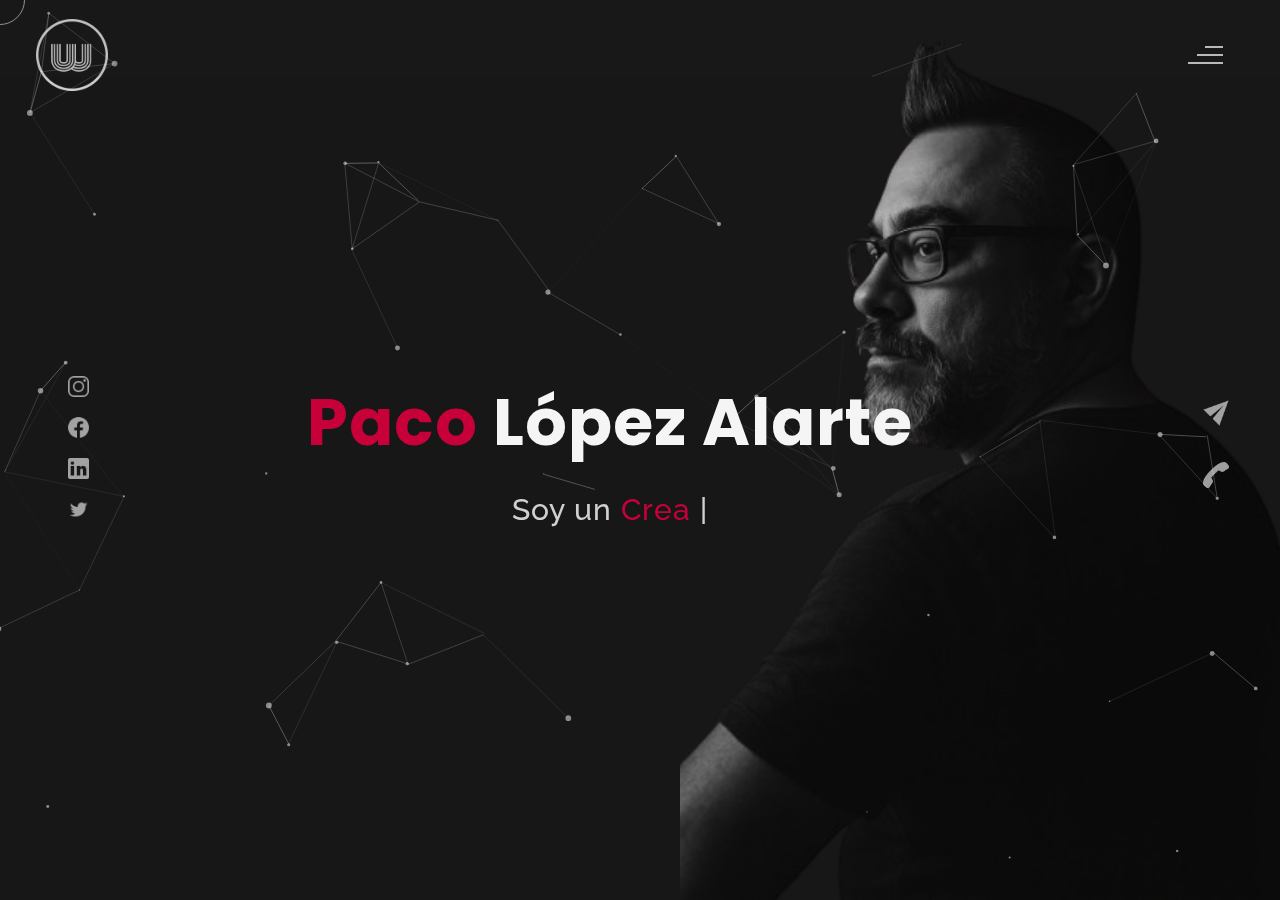
<file: themes/index.html>
<!DOCTYPE html>
<html lang="en">
<head>
<meta charset="UTF-8">
<meta name="viewport" content="width=device-width, initial-scale=1.0">
<meta name="description" content="Willy Wonkas - Personal Portfolio Website Template" />
<meta name="keywords" content="blog, business card, creative, creative portfolio, cv theme, online resume, personal, portfolio, professional cv, responsive portfolio, resume, resume theme, vcard" />
<meta name="author" content="Paco Lopez Alarte" />
<title>Personal Portfolio Website Template</title>
<!--favicon-img--> 
<link rel="icon" type="image/png" href="images/favicon.png">
<!--favicon-img-->
<!--main css file should not be removed -->
<link rel="stylesheet" href="css/index.css">
<!--main css file-->
<script src="https://cdnjs.cloudflare.com/ajax/libs/gsap/3.2.6/gsap.min.js"></script>
</head>
<body>
<!--contains all the div-->
<div id="all">
<!--mouse  follower-->
    <div class="cursor"></div>
<!--mouse  follower-->
<!--loader-->
    <div id="loader">
        <span class="color">Paco</span>López Alarte 
    </div>
<!--loader-end-->
<!--link-screen-->
    <div id="breaker">
    </div>
    <div id="breaker-two">
    </div>
<!--link-screen-->
    <!--Main-Section-->
    <!--Navigator-fullscreen-->
    <div id="navigation-content">
        <div class="logo">
            <img src="images/willy wonka logo.png" alt="logo">
        </div>
        <div class="navigation-close">
            <span class="close-first"></span>
            <span class="close-second"></span>
        </div>
        <div class="navigation-links">
            <a href="#" data-text="HOME" id="home-link" >HOME</a>
            <a href="#" data-text="ABOUT" id="about-link" >ABOUT</a>
            <!--<a href="#" data-text="BLOG" id="blog-link" >BLOG</a>-->
            <a href="#" data-text="PORTFOLIO" id="portfolio-link" >PORTFOLIO</a>
            <a href="#" data-text="CONTACT" id="contact-link" >CONTACT</a>
        </div>
    </div>
    <!--Navigator-Fullscreen END-->
    <!--Home Page-->
    <!--Menubar-->
    <div id="navigation-bar">
        <img src="images/willy wonka logo.png" alt="logo">
        <div class="menubar">
            <span class="first-span"></span>
            <span class="second-span"></span>
            <span class="third-span"></span>
        </div>
    </div>
    <!--Menubar End-->
    <!--Header-->
    <div id="header">
        <div id="particles"></div>
    <!--Social Media Links-->
        <div class="social-media-links">
            <a href="#"><img src="images/instagram logo.png" class="social-media" alt="instagram-logo"></a>
            <a href="#"><img src="images/facebook logo.png" class="social-media" alt="facebook-logo"></a>
            <a href="#"><img src="images/linkedin logo.png" class="social-media" alt="linkedin-logo"></a>
            <a href="#"><img src="images/twitter logo.png" class="social-media" alt="twitter-logo"></a>

        </div>
        <!--Social Media Links end-->
        <div class="header-content">
            <div class="header-content-box">
            <div class="firstline"><span class="color">Paco </span>López Alarte</div>
            <div class="secondline">
            Soy un
        <span class="txt-rotate color" data-period="1200"data-rotate='[ " Creador.", " Desarrollador.", " Full Stack Developer." ]'></span>
        <span class="slash">|</span>
    </div>
                <div class="contact">
            <a href="Mailto:spanocrypt@gmail.com"><img src="images/mail.png" alt="email-pic" class="contactpic"></a>
            <a href="Tel:+34 655866532"><img src="images/call.png" alt="phone-pic" class="contactpic"></a>
                </div>    
        </div>
        </div>
        <!--header image-->
        <div class="header-image">
        <img src="images/man2.png" alt="logo">
        </div>
        <!--header image end-->
    </div>
    <!--Header End-->
    <!--HomePage End-->
    <!--Main-Section End-->
    <!--about-->
    <div id="about">
        <div class="color-changer">
        <div class="color-panel">
            <img src="images/gear.png" alt="">
        </div>
        <div class="color-selector">
            <div class="heading">Custom Colors</div>
            <div class="colors">
                <ul >
                <li>
                    <a href="#0" class="color-red " title="color-red"></a>
                </li>
                <li>
                    <a href="#0" class="color-purple" title="color-purple"></a>
                </li>
                <li>
                    <a href="#0" class="color-malt" title="color-malt"></a>
                </li>
                <li>
                    <a href="#0" class="color-green" title="color-green"></a>
                </li>
                <li>
                    <a href="#0" class="color-blue" title="color-blue"></a>
                </li>
                <li>
                    <a href="#0" class="color-orange" title="color-orange"></a>
                </li>
                </ul>
            </div>
        </div>
        </div>
        <!--about content-->
        <div id="about-content">
            <div class="about-header">
                About <span class="color">Me</span>
                <span class ="header-caption">Get to Know <span class="color"> me.</span></span>
            </div>
            <div class="about-main">
        <div class="about-first-paragraph wow">
        <!--about description-->
        <span class="about-first-line">
            I'm creative 
            <span class="color">Full Stack Developer</span>
                based in Valencia , SPAIN </span>
                <br>
        <span class="about-second-line"> I'm a passionate Full Stack Developer based in Valencia, Spain. With 27 years of experience in IT and Web development, I specialize in creating robust, scalable, and user-friendly applications. My expertise spans front-end technologies like HTML, CSS, JavaScript, and React, as well as back-end technologies including PHP, DJango, and SQL. Let’s build something amazing together!</span>
        <div class="cv">
            <a href="#"><button>Download <span class="colors">CV</span></button></a>
        </div>
        </div>
        <!--about picture-->
        <div class="about-img">
            <img src="images/Designer.jpeg" alt="Your Image">
        </div>
        </div>

        </div>
        <!--services start-->
        <div id="services">
            <div class="color-changer">
                <div class="color-panel">
                    <img src="images/gear.png" alt="">
                </div>
                <div class="color-selector">
                    <div class="heading">Custom Colors</div>
                    <div class="colors">
                        <ul >
                        <li>
                            <a href="#0" class="color-red " title="color-red"></a>
                        </li>
                        <li>
                            <a href="#0" class="color-purple" title="color-purple"></a>
                        </li>
                        <li>
                            <a href="#0" class="color-malt" title="color-malt"></a>
                        </li>
                        <li>
                            <a href="#0" class="color-green" title="color-green"></a>
                        </li>
                        <li>
                            <a href="#0" class="color-blue" title="color-blue"></a>
                        </li>
                        <li>
                            <a href="#0" class="color-orange" title="color-orange"></a>
                        </li>
                        </ul>
                    </div>
                </div>
                </div>
        <!--services header-->
                <div class="services-heading wow">
                    <span class="color">My</span> Services
                </div>
        <!--services header end-->
        <!--services content-->
            <div class="services-content">
                    <div class="service-one service wow">
                        <div class="service-img">
                        <img src="images/coding.png" alt="service-one">
                        </div>
                        <div class="service-description">
                        <h2>API Design & Integration</h2>
                        <p>Creating secure and efficient APIs to connect front-end interfaces with back-end systems.</p>
                        </div>
                    </div>
                    <div class="service-two service wow">
                        <div class="service-img">
                        <img src="images/instagram.png" alt="service-two">
                        </div>
                        <div class="service-description">
                        <h2>Full Stack Development</h2>
                        <p>Building end-to-end web applications using modern frameworks and technologies like React, Node.js, and PHP.</p>
                        </div>
                    </div>
                    <div class="service-three service wow">
                    <div class="service-img">
                        <img src="images/bulb.png" alt="service-three">
                    </div>
                    <div class="service-description">
                        <h2>Database Management</h2>
                        <p>Designing and optimizing databases using SQL and NoSQL solutions for performance and scalability.</p>
                    </div>
                </div>
            </div>
        </div>
        <!--services content end-->
        <!--services end-->
        <div id="skills">
            <div class="skills-header">
                My <span class="color"> Skills</span>
            </div>
            <div class="skills-content " style="text-align: center;">
                <div class="skill-html skill">
                    <div class="skill-text">
                <div class="html">
                    HTML/CSS
                </div>
                    </div>
                <div class="html-prog wow prog">
            <div class="html-progress wow">95%</div>
            </div>
            </div>
                <div class="skill-html skill">
                    <div class="skill-text">
                <div class="html">
                    Javascript
                </div>
                    </div>
                <div class="html-prog wow prog">
            <div class="js-progress wow">90%</div>
            </div>
            </div>
                <div class="skill-html skill">
                    <div class="skill-text">
                <div class="html">
                    React
                </div>
                    </div>
                <div class="html-prog wow prog">
            <div class="adobe-progress wow">83%</div>
            </div>
            </div>
                <div class="skill-html skill">
                    <div class="skill-text">
                <div class="html">
                    PHP
                </div>
                    </div>
                <div class="html-prog wow prog">
            <div class="php-progress wow">87%</div>
            </div>
            </div>
                <div class="skill-html skill">
                    <div class="skill-text">
                <div class="html">
                    Java
                </div>
                    </div>
                <div class="html-prog wow prog">
            <div class="jquery-progress wow">95%</div>
            </div>
            </div>
                <div class="skill-html skill">
                    <div class="skill-text">
                <div class="html">
                    SQL
                </div>
                    </div>
                <div class="html-prog wow prog">
            <div class="seo-progress wow">84%</div>
            </div>
            </div>
            </div>
        </div>
        <div class="footer">
        <div class="footer-text">
            <img src="./images/copyright.png" alt="copyright-img" class="images" height="14px"> Paco López Alarte 2025
        </div>
        </div>
<!--copyright-section-->
    </div>
    <!--about end-->
    <!--portfolio-->
    <div id="portfolio">
        <div class="color-changer">
            <div class="color-panel">
                <img src="images/gear.png" alt="">
            </div>
            <div class="color-selector">
                <div class="heading">Custom Colors</div>
                <div class="colors">
                    <ul >
                    <li>
                        <a href="#0" class="color-red " title="color-red"></a>
                    </li>
                    <li>
                        <a href="#0" class="color-purple" title="color-purple"></a>
                    </li>
                    <li>
                        <a href="#0" class="color-malt" title="color-malt"></a>
                    </li>
                    <li>
                        <a href="#0" class="color-green" title="color-green"></a>
                    </li>
                    <li>
                        <a href="#0" class="color-blue" title="color-blue"></a>
                    </li>
                    <li>
                        <a href="#0" class="color-orange" title="color-orange"></a>
                    </li>
                    </ul>
                </div>
            </div>
            </div>
        <div class="portfolio-header"> <span class="color"> My </span> Portfolio
        <span class ="header-caption"> Some Of My <span class="color"> Works</span></span></div>
            <div id="portfolio-content">
                <div class="portfolio portfolio-first">
                    <div class="portfolio-image">
                    <img src="images/portfolio-first.jpg" alt="portfolio-first">
                    </div>
                    <div class="portfolio-text">
                        <h2>Task Management App</h2>
                        <p>Developed a full-stack app with Java, JavaFX, and PostgreSQL, featuring football full administration service.</p>
                        <div class="button"><a href="#"><button><span class="index"> View Project<i class="gg-arrow-right"></i></span></button></a></div>
                    </div>
                </div>
                <div class="portfolio portfolio-second">
                <div class="portfolio-image">
                    <img src="images/portfolio-second.jpg" alt="portfolio-second">
                </div>
                <div class="portfolio-text">
                    <h2>Web Designing - Portfolio Website</h2>
                    <p>Designed and developed a personal portfolio website to showcase my skills and projects, using HTML, CSS, and JavaScript.</p>
                    <div class="button"><a href="#"><button><span class="index"> View Project<i class="gg-arrow-right"></i></span></button></a></div>
                </div>
            </div>
            
            <div class="portfolio portfolio-third">
                <div class="portfolio-image">
                    <img src="images/portfolio-third.jpg" alt="portfolio-third">
                </div>
                <div class="portfolio-text">
                    <h2>E-Commerce Platform</h2>
                    <p>Developed a full-stack e-commerce website with React, Node.js, and MongoDB, featuring secure payments and user authentication.</p>
                    <div class="button"><a href="#"><button><span class="index"> View Project<i class="gg-arrow-right"></i></span></button></a></div>
                </div>
            </div>
            <div class="portfolio portfolio-fourth">
                <div class=" portfolio-image">
                    <img src="images/portfolio-fourth.jpg" alt="portfolio-fourth">
                </div>
                <div class="portfolio-text">
                    <h2>Wow Graphics</h2>
                    <p>Lorem, ipsum dolor sit amet consectetur adipisicing elit. Ad ut optio repellat cupiditate
                            expedita eius dignissimos. Id cumque placeat minima ad laudantium suscipit voluptatem ducimus</p>
                    <div class="button"><a href="#"><button><span class="index"> View Project<i class="gg-arrow-right"></i></span></button></a></div>
                </div>
            </div>
                </div>
        <div class="footer">
            <div class="footer-text">
                <img src="./images/copyright.png" alt="copyright-img" class="images" height="14px"> Paco López Alarte 2025
            </div>
            </div>
    <!--copyright-section-->
            </div>
    <!--portfolio end-->
    <!--blog-->
    <div id="blog">
        <div class="color-changer">
            <div class="color-panel">
                <img src="images/gear.png" alt="">
            </div>
            <div class="color-selector">
                <div class="heading">Custom Colors</div>
                <div class="colors">
                    <ul >
                    <li>
                        <a href="#0" class="color-red " title="color-red"></a>
                    </li>
                    <li>
                        <a href="#0" class="color-purple" title="color-purple"></a>
                    </li>
                    <li>
                        <a href="#0" class="color-malt" title="color-malt"></a>
                    </li>
                    <li>
                        <a href="#0" class="color-green" title="color-green"></a>
                    </li>
                    <li>
                        <a href="#0" class="color-blue" title="color-blue"></a>
                    </li>
                    <li>
                        <a href="#0" class="color-orange" title="color-orange"></a>
                    </li>
                    </ul>
                </div>
            </div>
            </div>
    <div class="blog-header"> Blogs</span>
        <span class ="header-caption"> My Latest <span class="color"> blog posts.</span></span></div>
        <div class="blog-content">
                <div class="blogs">
                    <a href="#">
                    <div class="img">
                    <img src="images/post-one.jpg" alt="blog-one">
                    <div class="blog-date">8 May,20</div>
                    </div>
                    <div class="blog-text">
                        <h3>Harleys In Hawaai</h3>
                        <p>Lorem ipsum dolor sit amet consectetur adipisicing elit. Possimus alias dolore recusandae illum, corrupti quo 
                            veniam saepe aliquid! Quis voluptates ratione consequuntur vel, perferendis cum provident? Magnam fugiat voluptas
                            libero.</p>
                    </div></a>
                </div>      
                <div class="blogs">
                <a href="#">
                <div class="img">
                    <img src="images/post-two.jpg" alt="blog-two">
                    <div class="blog-date">16 Jan,20</div>
                </div>
                <div class="blog-text">
                    <h3>Key To Be Productive</h3>
                    <p>Lorem ipsum dolor, sit amet consectetur adipisicing elit. Incidunt maiores, 
                        recusandae cupiditate ducimus a non tempora, architecto obcaecati eaque ipsum assumenda harum dolorum iusto tenetur
                            eius eligendi dolor magnam sit!</p>
                </div></a>
            </div>      
            <div class="blogs">
                <a href="#">
                <div class="img">
                    <img src="images/post-three.jpg" alt="blog-three">
                    <div class="blog-date">30 Nov,19</div>
                </div>
                <div class="blog-text">
                    <h3>Caffeine Addict</h3>
                    <p>Lorem ipsum, dolor sit amet consectetur adipisicing elit. Nemo nostrum impedit 
                        ipsam perspiciatis ratione sapiente quasi optio reprehenderit, labore consequuntur suscipit cum quas.
                            Officiis dolorem asperiores, ut necessitatibus quas doloremque?</p>
                </div></a>
            </div>
            <div class="blogs">
                <a href="#">
                <div class="img">
                    <img src="images/post-four.jpg" alt="blog-four">
                    <div class="blog-date">6 Jul,19</div>
                </div>
                <div class="blog-text">
                    <h3>Web Development</h3>
                    <p>Lorem ipsum dolor sit amet consectetur adipisicing elit. Dolorem, veniam ratione quam vitae,
                            quibusdam explicabo rem debitis velit ipsa repellat, impedit nulla fuga? Amet corporis praesentium quae.
                            Sed, quibusdam necessitatibus.</p>
                </div></a>
            </div>  
            <div class="blogs">
                <a href="#">
                <div class="img">
                    <img src="images/post-five.jpg" alt="blog-five">
                    <div class="blog-date">1 Jun,19</div>
                </div>
                <div class="blog-text">
                    <h3>Work From Home</h3>
                    <p>Lorem ipsum dolor sit amet consectetur adipisicing elit. Fuga sunt eum necessitatibus rem 
                        dignissimos nulla mollitia cumque, provident officiis non vitae? Animi aut doloremque illum, soluta hic minus 
                        sint explicabo..</p>
                </div></a>
            </div>  
            <div class="blogs">
                <a href="#">
                <div class="img">
                    <img src="images/post-six.jpg" alt="blog-six">
                    <div class="blog-date">28 Feb,19</div>
                </div>
                <div class="blog-text">
                    <h3>Business Trip</h3>
                    <p>Lorem ipsum dolor sit amet consectetur adipisicing elit. Explicabo tempora dolorum fuga ratione, unde, 
                        ex quaerat iste numquam nemo nihil nobis rem sint quia recusandae dignissimos quos ut rerum nam.</p>
                </div></a>
            </div>        
        </div>
            <div class="footer">
            <div class="footer-text">
                <img src="./images/copyright.png" alt="copyright-img" class="images" height="14px"> Paco López Alarte 2025
            </div>
            </div>
    <!--copyright-section-->
    </div>
    <!--blog end-->
    <!--contact-->
    <div id="contact">
    <div class="color-changer">
        <div class="color-panel">
            <img src="images/gear.png" alt="">
        </div>
        <div class="color-selector">
            <div class="heading">Custom Colors</div>
            <div class="colors">
                <ul >
                <li>
                    <a href="#0" class="color-red " title="color-red"></a>
                </li>
                <li>
                    <a href="#0" class="color-purple" title="color-purple"></a>
                </li>
                <li>
                    <a href="#0" class="color-malt" title="color-malt"></a>
                </li>
                <li>
                    <a href="#0" class="color-green" title="color-green"></a>
                </li>
                <li>
                    <a href="#0" class="color-blue" title="color-blue"></a>
                </li>
                <li>
                    <a href="#0" class="color-orange" title="color-orange"></a>
                </li>
                </ul>
            </div>
        </div>
        </div>
        <div class="contact-header">Contact <span class="color"> Me</span>
    <div class="contact-header-caption"> <span class="color"> Get</span> In Touch.</div></div>
    <div class="contact-content">
        <!--Contact form-->
            <div class="contact-form">
                <div class="form-header">
                    Message Me
                </div>
                <form id="myForm" action="#">
                <div class="input-line">
                    <input  id="name" type="text" placeholder="Name" class="input-name">
                    <input id="email" type="email" placeholder="Email"  class="input-name">
                </div>
                <input type="text" id="subject" placeholder="subject" class="input-subject">
                <textarea id ="body" class="input-textarea" placeholder="message"></textarea>
                <button type="button" id ="submit" value="send">Submit</button>
                </form>
            
            </div>
        <!--Contact form-->
        <!--Contact information-->
            <div class="contact-info">
            <div class="contact-info-header">
                Contact Info
            </div>
            <div class="contact-info-content">
            <div class="contect-info-content-line">
                <img src="./images/icon-name.png" class="icon" alt="name-icon">
                <div class="contact-info-icon-text">
                    <h6>Name</h6>
                    <p>Paco López Alarte</p>
                </div>
            </div>
            <div class="contect-info-content-line">
                <img src="./images/icon-location.png" class="icon" alt="location-icon">
                <div class="contact-info-icon-text">
                    <h6>Location</h6>
                    <p>Valencia, Spain</p>
            </div>
            </div>
            <div class="contect-info-content-line">
                <img src="./images/icon-phone.png" class="icon" alt="phone-icon">
                <div class="contact-info-icon-text">
                    <h6>Call</h6>
                    <p>+34655866532</p>
            </div>
            </div>
            
            <div class="contect-info-content-line">
                <img src="./images/icon-email.png" class="icon" alt="email-icon">
                <div class="contact-info-icon-text">
                    <h6>Email</h6>
                    <p>Spanocrypt@gmail.com</p>
            </div>
            </div>
            </div>
        <!--Contact information end-->
        </div>
    </div>
            <div class="footer">
                <div class="footer-text">
                    <img src="./images/copyright.png" alt="copyright-img" class="images" height="14px"> Paco López Alarte
                </div>
                </div>
            <!--copyright-section-->
    </div>
    <!--contact end-->
</div>
<!--all the divisions-->
<script src="js/jquery.min.js"></script>
<script src="js/particles.js"></script>
<script src="js/particles.min.js"></script>
<script src="js/index.js"></script>
<!--particles script-->
<script>
particlesJS("particles", {"particles":{"number":{"value":40,"density":{"enable":true,"value_area":800}},"color":{"value":"#ffffff"},"shape":{"type":"circle","stroke":{"width":0,"color":"#000000"},"polygon":{"nb_sides":5},"image":{"src":"img/github.svg","width":100,"height":100}},"opacity":{"value":0.5,"random":false,"anim":{"enable":false,"speed":1,"opacity_min":0.1,"sync":false}},"size":{"value":3,"random":true,"anim":{"enable":false,"speed":40,"size_min":0.1,"sync":false}},"line_linked":{"enable":true,"distance":150,"color":"#ffffff","opacity":0.4,"width":1},"move":{"enable":true,"speed":6,"direction":"none","random":false,"straight":false,"out_mode":"out","bounce":false,"attract":{"enable":false,"rotateX":600,"rotateY":1200}}},"interactivity":{"detect_on":"canvas","events":{"onhover":{"enable":true,"mode":"repulse"},"onclick":{"enable":true,"mode":"push"},"resize":true},"modes":{"grab":{"distance":400,"line_linked":{"opacity":1}},"bubble":{"distance":400,"size":40,"duration":2,"opacity":8,"speed":3},"repulse":{"distance":200,"duration":0.4},"push":{"particles_nb":4},"remove":{"particles_nb":2}}},"retina_detect":true});
</script>
</body>
</html>
</file>
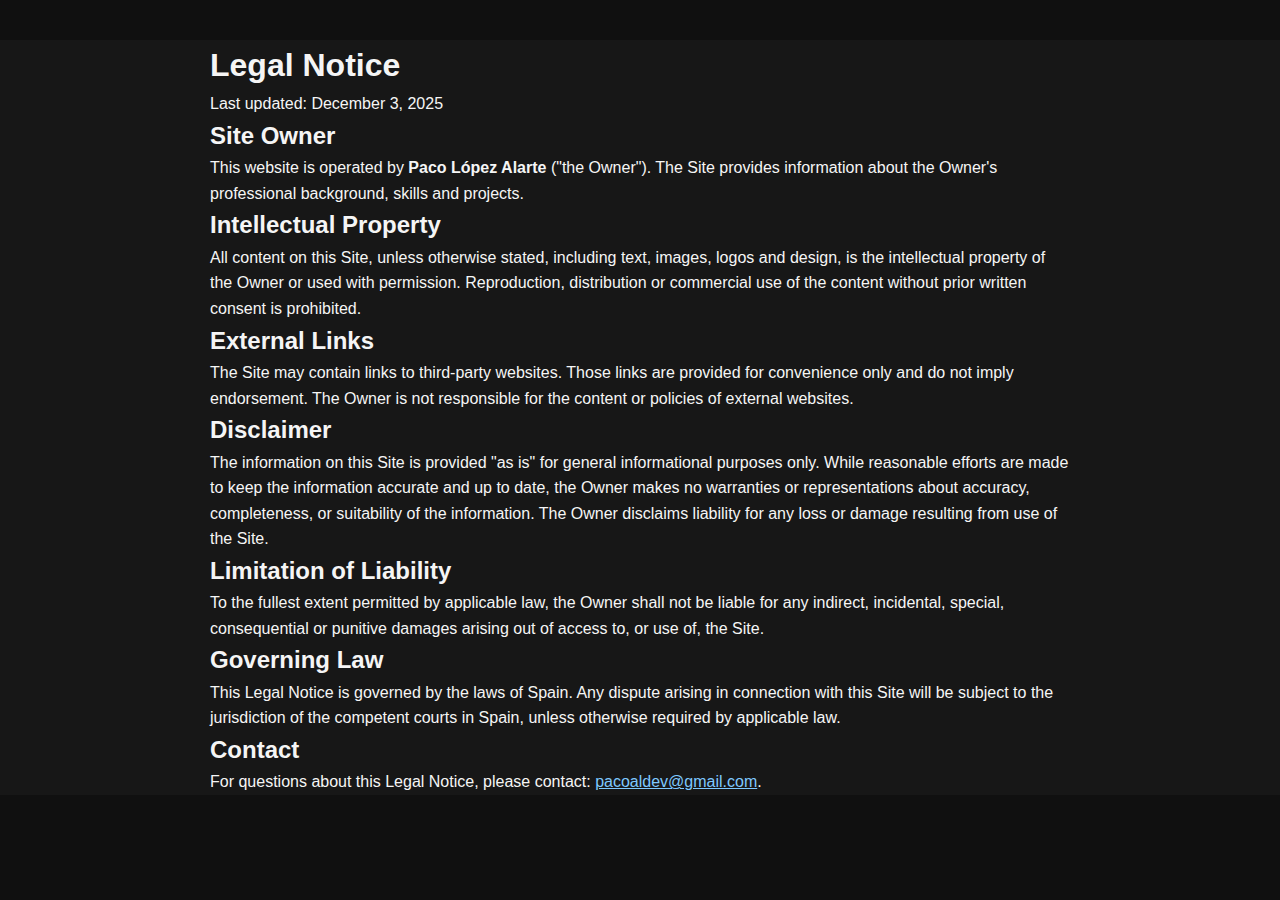
<file: legal-notice.html>
<!DOCTYPE html>
<html lang="en">
<head>
    <meta charset="utf-8">
    <meta name="viewport" content="width=device-width,initial-scale=1">
    <title>Legal Notice - Paco López Alarte</title>
    <link rel="stylesheet" href="css/index.css">
    <style>
        /* Ensure readable text on the site's dark background */
        body { color: whitesmoke; background: #171717; }
        main { background: transparent; }
        a { color: #7ec8ff; }
        a:visited { color: #9ac8ff; }
        h1,h2 { color: whitesmoke; }
    </style>
</head>
<body>
    <main style="max-width:900px;margin:40px auto;font-family:Arial,Helvetica,sans-serif;line-height:1.6;padding:0 20px;">
        <h1>Legal Notice</h1>
        <p>Last updated: December 3, 2025</p>

        <h2>Site Owner</h2>
        <p>This website is operated by <strong>Paco López Alarte</strong> ("the Owner"). The Site provides information about the Owner's professional background, skills and projects.</p>

        <h2>Intellectual Property</h2>
        <p>All content on this Site, unless otherwise stated, including text, images, logos and design, is the intellectual property of the Owner or used with permission. Reproduction, distribution or commercial use of the content without prior written consent is prohibited.</p>

        <h2>External Links</h2>
        <p>The Site may contain links to third‑party websites. Those links are provided for convenience only and do not imply endorsement. The Owner is not responsible for the content or policies of external websites.</p>

        <h2>Disclaimer</h2>
        <p>The information on this Site is provided "as is" for general informational purposes only. While reasonable efforts are made to keep the information accurate and up to date, the Owner makes no warranties or representations about accuracy, completeness, or suitability of the information. The Owner disclaims liability for any loss or damage resulting from use of the Site.</p>

        <h2>Limitation of Liability</h2>
        <p>To the fullest extent permitted by applicable law, the Owner shall not be liable for any indirect, incidental, special, consequential or punitive damages arising out of access to, or use of, the Site.</p>

        <h2>Governing Law</h2>
        <p>This Legal Notice is governed by the laws of Spain. Any dispute arising in connection with this Site will be subject to the jurisdiction of the competent courts in Spain, unless otherwise required by applicable law.</p>

        <h2>Contact</h2>
        <p>For questions about this Legal Notice, please contact: <a href="mailto:pacoaldev@gmail.com">pacoaldev@gmail.com</a>.</p>
    </main>
</body>
</html>
</file>
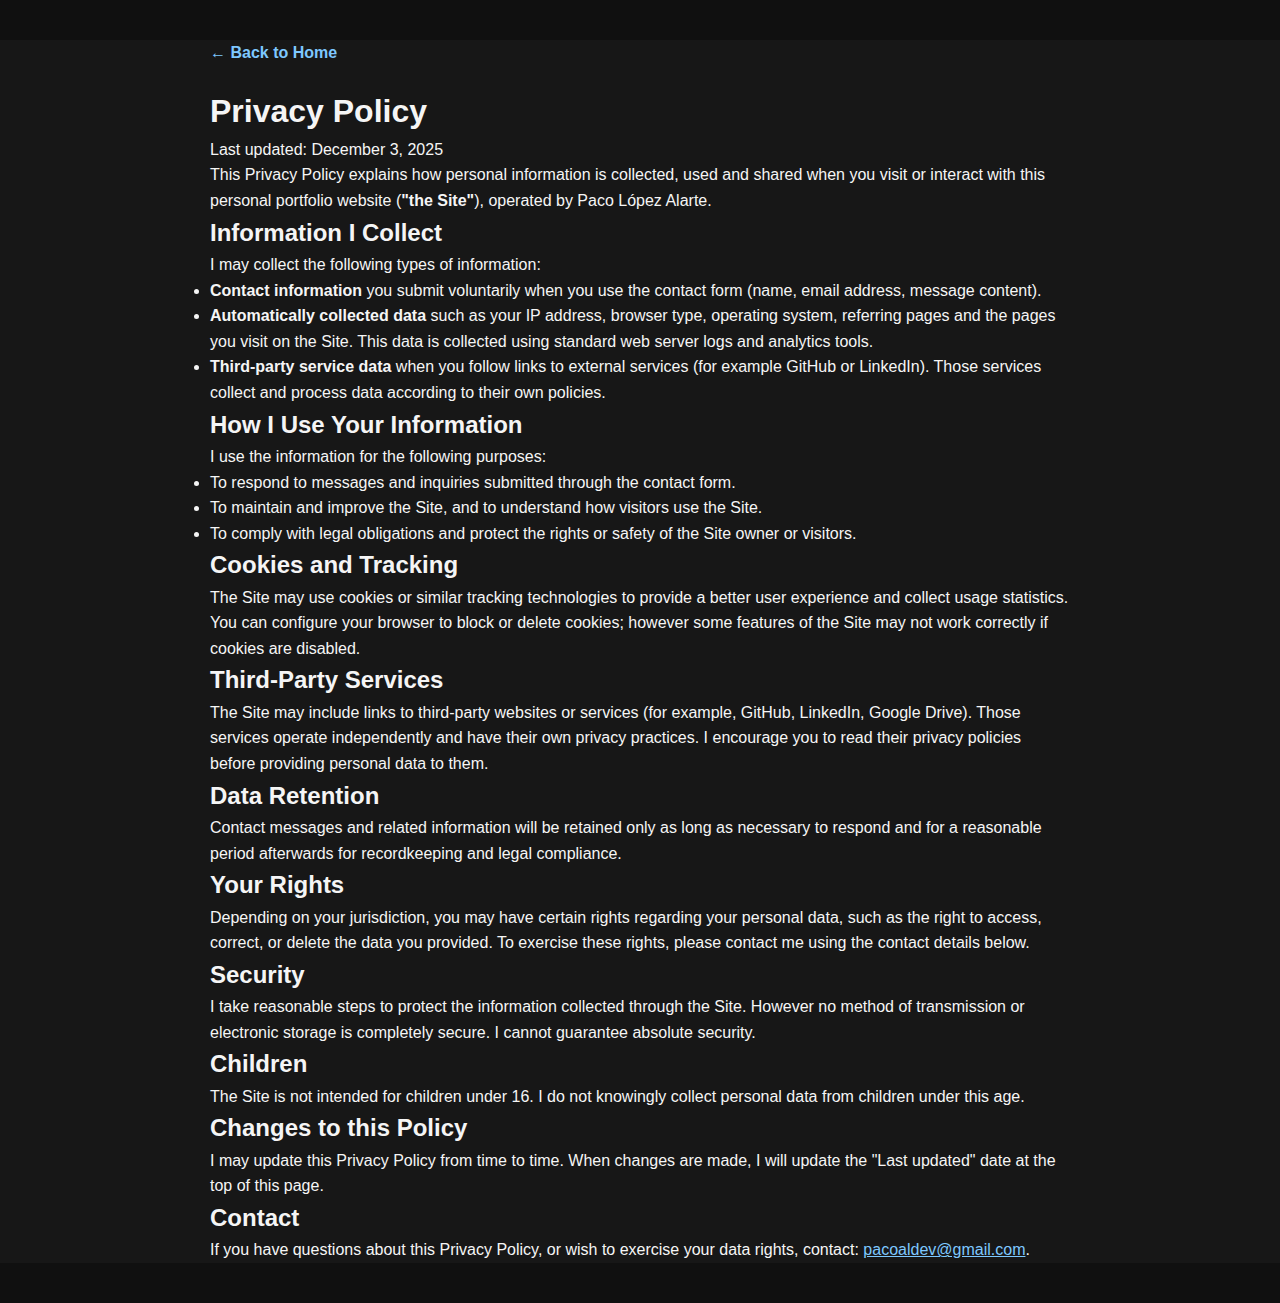
<file: privacy-policy.html>
<!DOCTYPE html>
<html lang="en">
<head>
    <meta charset="utf-8">
    <meta name="viewport" content="width=device-width,initial-scale=1">
    <title>Privacy Policy - Paco López Alarte</title>
    <link rel="stylesheet" href="css/index.css">
    <style>
        /* Ensure readable text on the site's dark background */
        body { color: whitesmoke; background: #171717; }
        main { background: transparent; }
        a { color: #7ec8ff; }
        a:visited { color: #9ac8ff; }
        h1,h2 { color: whitesmoke; }
    </style>
</head>
<body>
    <main style="max-width:900px;margin:40px auto;font-family:Arial,Helvetica,sans-serif;line-height:1.6;padding:0 20px;">
        <a href="index.html" style="display:inline-block;margin-bottom:20px;text-decoration:none;font-weight:bold;">&larr; Back to Home</a>
        <h1>Privacy Policy</h1>
        <p>Last updated: December 3, 2025</p>

        <p>This Privacy Policy explains how personal information is collected, used and shared when you visit or interact with this personal portfolio website (<strong>"the Site"</strong>), operated by Paco López Alarte.</p>

        <h2>Information I Collect</h2>
        <p>I may collect the following types of information:</p>
        <ul>
            <li><strong>Contact information</strong> you submit voluntarily when you use the contact form (name, email address, message content).</li>
            <li><strong>Automatically collected data</strong> such as your IP address, browser type, operating system, referring pages and the pages you visit on the Site. This data is collected using standard web server logs and analytics tools.</li>
            <li><strong>Third‑party service data</strong> when you follow links to external services (for example GitHub or LinkedIn). Those services collect and process data according to their own policies.</li>
        </ul>

        <h2>How I Use Your Information</h2>
        <p>I use the information for the following purposes:</p>
        <ul>
            <li>To respond to messages and inquiries submitted through the contact form.</li>
            <li>To maintain and improve the Site, and to understand how visitors use the Site.</li>
            <li>To comply with legal obligations and protect the rights or safety of the Site owner or visitors.</li>
        </ul>

        <h2>Cookies and Tracking</h2>
        <p>The Site may use cookies or similar tracking technologies to provide a better user experience and collect usage statistics. You can configure your browser to block or delete cookies; however some features of the Site may not work correctly if cookies are disabled.</p>

        <h2>Third‑Party Services</h2>
        <p>The Site may include links to third‑party websites or services (for example, GitHub, LinkedIn, Google Drive). Those services operate independently and have their own privacy practices. I encourage you to read their privacy policies before providing personal data to them.</p>

        <h2>Data Retention</h2>
        <p>Contact messages and related information will be retained only as long as necessary to respond and for a reasonable period afterwards for recordkeeping and legal compliance.</p>

        <h2>Your Rights</h2>
        <p>Depending on your jurisdiction, you may have certain rights regarding your personal data, such as the right to access, correct, or delete the data you provided. To exercise these rights, please contact me using the contact details below.</p>

        <h2>Security</h2>
        <p>I take reasonable steps to protect the information collected through the Site. However no method of transmission or electronic storage is completely secure. I cannot guarantee absolute security.</p>

        <h2>Children</h2>
        <p>The Site is not intended for children under 16. I do not knowingly collect personal data from children under this age.</p>

        <h2>Changes to this Policy</h2>
        <p>I may update this Privacy Policy from time to time. When changes are made, I will update the "Last updated" date at the top of this page.</p>

        <h2>Contact</h2>
        <p>If you have questions about this Privacy Policy, or wish to exercise your data rights, contact: <a href="mailto:pacoaldev@gmail.com">pacoaldev@gmail.com</a>.</p>
    </main>
</body>
</html>
</file>
<file: css/index.css>
@import url("https://fonts.googleapis.com/css?family=Raleway:300&display=swap");
@import url("https://fonts.googleapis.com/css?family=Monoton&display=swap");
@import url("https://fonts.googleapis.com/css?family=Poppins:500&display=swap");
* {
  padding: 0%;
  margin: 0%;
  box-sizing: border-box;
}
::-webkit-scrollbar {
  width: 4px;
  color: #c70039;
  transition: all 0.4s ease;
}
::-webkit-scrollbar-thumb {
  background: #c70039;
  border-radius: 4px;
  width: 4px;
  transition: all 0.4s ease;
}
::-webkit-scrollbar-track {
  background: #101010;
  border-radius: 4px;
  width: 4px;
}
input::-webkit-outer-spin-button,
input::-webkit-inner-spin-button {
  -webkit-appearance: none;
  margin: 0;
}

/* Firefox */
input[type="number"] {
  appearance: textfield;
  -moz-appearance: textfield;
}
html {
  background: #101010;
}
#loader {
  display: flex;
  align-items: center;
  justify-content: center;
  flex-direction: column;
  height: 100vh;
  position: fixed;
  z-index: 100;
  font-family: poppins;
  background-color: #202020;
  color: whitesmoke;
  font-size: 70px;
  width: 100%;
}
body {
  user-select: none;
  height: auto;
  overflow-x: hidden;
  width: 100%;
  background: #171717;
}
#header {
  background: #171717;
  height: 100vh;
  width: 100%;
  overflow: hidden;
  animation: scale 1.5s ease;
  position: relative;
  display: block;
}
#particles {
  position: absolute;
  top: 0;
  left: 0;
  height: 100%;
  width: 100vw;
  background-size: cover;
  background-position: 50% 50%;
  display: block;
}
#navigation-content {
  height: 100vh;
  width: 100%;
  position: fixed;
  z-index: 5;
  background-color: #020202;
  transform: translateY(-200%);
  display: flex;
  flex-direction: column;
  align-items: center;
  justify-content: center;
}
#navigation-bar {
  position: fixed;
  height: 100px;
  width: 100%;
  z-index: 3;
  padding: 10px;
  background: transparent;
  overflow: hidden;
}
.menubar {
  position: absolute;
  right: 4%;
  top: 40%;
  cursor: pointer;
  opacity: 0.8;
  transition: all 0.4s ease;
}
.menubar span {
  position: relative;
  background-color: transparent;
  height: 2px;
  width: 20px;
  display: block;
  margin: 6px;
  border-radius: 20px;
}
.menubar .first-span {
  width: 35px;
}
.menubar .first-span::before {
  content: "";
  position: absolute;
  height: 100%;
  width: 50%;
  top: 0;
  right: 0;
  background-color: whitesmoke;
  transition: all 0.5s ease;
}
.menubar .second-span {
  width: 35px;
}
.menubar .second-span::before {
  content: "";
  position: absolute;
  height: 100%;
  width: 75%;
  top: 0;
  right: 0;
  background-color: whitesmoke;
  transition: all 0.3s ease;
}
.menubar .third-span {
  width: 35px;
}
.menubar .third-span::before {
  content: "";
  position: absolute;
  height: 100%;
  width: 100%;
  top: 0;
  right: 0;
  background-color: whitesmoke;
  transition: all 0.3s ease;
}
.menubar:hover .second-span::before,
.menubar:hover .first-span::before {
  width: 100%;
}
.menubar:hover {
  opacity: 1;
}
.close-first,
.close-second {
  height: 2px;
  width: 35px;
  background-color: whitesmoke;
  display: block;
  margin: 4px;
  cursor: pointer;
  padding: 1px;
  border-radius: 20px;
}
.close-first {
  transform: rotate(45deg);
}
.close-second {
  transform: rotate(-45deg);
}
.navigation-close {
  position: absolute;
  top: 6%;
  right: 4%;
  padding: 10px;
  cursor: pointer;
  transition: all.3s ease;
  opacity: 0.8;
}
.navigation-close:hover {
  opacity: 1;
  transform: rotate(90deg);
}
.logo img {
  height: 80px;
  position: absolute;
  top: 3%;
  left: 2.5%;
  opacity: 0.8;
  z-index: 2;
  cursor: pointer;
  transition: all 0.4s ease;
}
.logo img:hover {
  opacity: 1;
  transform: rotate(-45deg);
}
#navigation-bar img {
  height: 80px;
  position: absolute;
  top: 15%;
  left: 2.5%;
  opacity: 0.8;
  transition: all 0.4s ease;
}
#navigation-bar img:hover {
  opacity: 1;
  transform: rotate(-45deg);
}
.header-image img {
  height: 100vh;
  float: right;
}
.header-image {
  float: right;
  height: auto;
  background-size: cover;
  background-position: center;
  width: 40%;
  height: 100vh;
}
.header-content {
  height: 100vh;
  width: 100%;
  float: left;
  display: flex;
  position: absolute;
  align-items: center;
  justify-content: center;
  color: whitesmoke;
  font-family: raleway;
  font-weight: 400;
  letter-spacing: 1px;
  flex-direction: column;
  font-size: 50px;
  z-index: 1;
}
.header-content-box {
  z-index: 2;
  text-align: center;
  height: auto;
  padding-right: 60px;
  width: auto;
}

.header-tagline {
  font-family: 'Poppins', sans-serif;
  font-size: 16px;
  color: whitesmoke;
  margin-top: 20px;
  margin-bottom: 20px;
  padding: 10px 20px;
  border: 1px solid rgba(255, 255, 255, 0.3);
  border-radius: 5px;
  background: rgba(0, 0, 0, 0.3);
  display: inline-block;
  opacity: 0;
  animation: fadeInUp 1s ease-out 0.5s forwards;
  letter-spacing: 1px;
}

@keyframes fadeInUp {
  from {
    opacity: 0;
    transform: translateY(20px);
  }
  to {
    opacity: 1;
    transform: translateY(0);
  }
}

@media only screen and (max-width: 550px) {
  .header-tagline {
    font-size: 14px;
    padding: 8px 15px;
    margin-top: 15px;
    margin-bottom: 15px;
  }
}
.header-content .firstline {
  z-index: 2;
  font-weight: 700;
  font-family: poppins;
  font-size: 65px;
}
.header-content .secondline {
  z-index: 2;
  font-size: 30px;
  padding-top: 20px;
  font-weight: 500;
  color: rgb(255, 255, 255, 0.8);
}
.slash {
  animation-name: animateslash;
  animation-duration: 0.8s;
  animation-iteration-count: infinite;
  animation-play-state: running;
}
@keyframes animateslash {
  0% {
    opacity: 1;
    z-index: 2;
  }
  100% {
    opacity: 0;
    z-index: 0;
  }
}
@-webkit-keyframes animateslash {
  0% {
    opacity: 1;
    z-index: 2;
  }
  100% {
    opacity: 0;
    z-index: 0;
  }
}

/* Footer link styles: make them white and remove underline */
.footer .footer-text .footer-links a,
.footer-links a {
  color: whitesmoke;
  text-decoration: none;
  opacity: 0.95;
  margin: 0 6px;
  cursor: pointer;
}
.footer .footer-text .footer-links a:hover,
.footer-links a:hover {
  text-decoration: none;
  opacity: 1;
}
.social-media-links {
  height: 100vh;
  position: absolute;
  z-index: 2;
  padding: 60px;
  width: auto;
  display: flex;
  flex-direction: column;
  align-items: center;
  justify-content: center;
}
.social-media {
  color: white;
  width: 21px;
  opacity: 0.6;
  margin: 8px;
  transition: all 0.4s ease;
}
.social-media:hover {
  opacity: 1;
  transform: scale(1.1);
}
.navigation-links {
  display: flex;
  align-items: center;
  justify-content: center;
  flex-direction: column;
  font-family: poppins;
}
.navigation-links a {
  padding: 10px;
  text-decoration: none;
  color: white;
  font-size: 30px;
  opacity: 0.7;
  transition: all 0.4s ease;
}
.navigation-links a:hover {
  opacity: 1;
}
.navigation-links a::before {
  content: "";
  position: absolute;
  top: 50%;
  left: 50%;
  display: flex;
  justify-content: center;
  transform: translate(-50%, -50%);
  align-items: center;
  font-size: 5em;
  font-weight: 400;
  font-family: monoton;
  color: rgb(255, 255, 255, 0.1);
  z-index: 1;
  pointer-events: none;
  opacity: 0;
  letter-spacing: 100px;
  transition: all 0.4s ease;
}
.navigation-links a:hover::before {
  content: attr(data-text);
  opacity: 1;
  letter-spacing: 10px;
}
.contact {
  display: flex;
  position: absolute;
  width: 10%;
  right: 0;
  top: 0;
  height: 100%;
  align-items: center;
  justify-content: center;
  flex-direction: column;
  z-index: 3;
}
.contact a {
  z-index: 3;
}
.contact img {
  margin: 10px;
  height: 30px;
  opacity: 0.6;
  transition: all 0.4s ease;
}
.contact img:hover {
  opacity: 1;
  transform: scale(1.1);
}
#breaker {
  height: 100vh;
  width: 100%; /* Changed from 200% to 100% */
  background-color: #c70039;
  opacity: 1;
  animation: breakeranimate 2s linear;
  display: none;
  transition: all 0.4s ease;
  border-radius: 5px;
  z-index: 10;
  position: fixed;
  left: 0; /* Added left: 0 to ensure it starts from the left edge */
}
@keyframes breakeranimate {
  0% {
    transform: translateX(-100%);
  }
  50% {
    transform: translateX(0%);
  }
  100% {
    transform: translateX(100%);
  }
}
@-webkit-keyframes breakeranimate {
  0% {
    transform: translateX(-100%);
  }
  50% {
    transform: translateX(0%);
  }
  100% {
    transform: translateX(100%);
  }
}
.color {
  color: #c70039;
  transition: all 0.4s ease;
}
#about {
  background-color: #101010;
  display: none;
  width: 100%;
  height: auto;
  overflow: hidden;
}
@keyframes scale {
  0% {
    transform: scale(0.6);
  }
  100% {
    transform: scale(1);
  }
}
@-webkit-keyframes breakeranimate {
  0% {
    transform: scale(0.6);
  }
  100% {
    transform: scale(1);
  }
}
#about-content {
  display: flex;
  flex-direction: column;
  align-items: center;
  color: whitesmoke;
  justify-content: center;
  height: auto;
  width: 100%;
  padding: 30px;
}
.about-header {
  height: auto;
  width: 100%;
  text-align: center;
  align-items: center;
  justify-content: center;
  font-size: 45px;
  font-family: raleway;
  color: whitesmoke;
  padding: 10px;
  padding-bottom: 30px;
  padding-top: 60px;
  font-weight: 900;
}
.about-first-paragraph {
  color: whitesmoke;
  justify-content: center;
  font-size: 16px;
  font-family: poppins;
  width: 50%;
  padding: 30px;
  font-weight: 400;
}
.about-first-paragraph .color {
  font-size: 32px;
}
.about-first-line {
  font-size: 28px;
  opacity: 1;
  margin-bottom: 10px;
  display: block;
}
.about-second-line {
  opacity: 0.8;
  font-size: 15px;
  font-weight: 200;
}
.about-main {
  display: flex;
  align-items: center;
  justify-content: center;
  width: 100vw;
  height: auto;
  padding-left: 50px;
  padding-right: 50px;
  flex-direction: row;
}
.about-img img {
  width: 100%;
  height: 380px;
  padding: 30px;
  border-radius: 40px;
}
.about-img {
  width: 550px;
  height: auto;
  padding: 30px;
  padding-top: 10px;
  border-radius: 40px;
}

#about-content a {
  text-decoration: none;
  font-family: aileron;
  font-weight: 400;
  font-size: 35px;
  color: #c70039;
  transition: all 0.4s ease;
}
.cv {
  padding-top: 40px;
}
.cv a button {
  background: transparent;
  border: none;
  padding: 15px 30px;
  color: whitesmoke;
  background: #c70039;
  outline: none;
  font-size: 20px;
  font-family: aileron;
  border-radius: 4px;
  font-weight: 400;
  cursor: pointer;
  position: relative;
  transition: all 0.4s ease;
}
.cv a button:hover {
  opacity: 1;
  transform: scale(1.05);
}
#services {
  position: relative;
}

.services-heading {
  height: auto;
  width: 100%;
  text-align: center;
  align-items: center;
  justify-content: center;
  font-size: 45px;
  font-family: raleway;
  color: whitesmoke;
  padding: 10px;
  padding-bottom: 30px;
  padding-top: 30px;
  font-weight: 900;
}
.about-first-paragraph {
  display: flex;
  align-items: center;
  justify-content: center;
  flex-direction: column;
}
.colors {
  color: whitesmoke;
}
.services-content {
  height: auto;
  width: 100%;
  overflow: hidden;
  text-align: center;
  padding: 2.5%;
}
.service {
  height: 380px;
  width: 28%;
  margin: 1.5%;
  background-color: #191919;
  display: inline-block;
  box-shadow: 0px 0px 25px rgb(0, 0, 0, 0.05);
  position: relative;
  text-align: center;
  z-index: 2;
  border-radius: 10px;
  overflow: hidden;
  animation: opacity 1.4s ease;
}
.service-img {
  text-align: center;
}

.service-img img {
  display: inline-block;
  z-index: 2;
  position: relative;
  margin: 20px;
  border-radius: 30%;
  padding: 10px;
  border: 0px solid #c70039;
  background: #c70039;
  box-shadow: 0px 0px 0px 0px #c70039;
  height: 100px;
  transition: all 0.8s ease;
}
.service:hover .service-img img {
  box-shadow: 0px 0px 0px 400px #c70039;
}
.service-description {
  font-family: poppins;
  color: whitesmoke;
  position: relative;
  display: inline-block;
  z-index: 2;
}
.service-description h2 {
  padding: 10px;
  margin: 5px;
  font-weight: 200;
  font-size: 25px;
}
.service-description p {
  padding: 10px;
  font-weight: 200;
  font-size: 16px;
  opacity: 0.8;
}
#skills {
  width: 100%;
  height: auto;
}
.skills-header {
  height: auto;
  width: 100%;
  text-align: center;
  align-items: center;
  justify-content: center;
  font-size: 45px;
  font-family: raleway;
  color: whitesmoke;
  padding: 10px;
  padding-bottom: 30px;
  padding-top: 30px;
  font-weight: 900;
}
.skills-content {
  height: auto;
  width: 100%;
  margin-top: 20px;
  margin-bottom: 80px;
}
.skill-html {
  height: auto;
  width: 45%;
  padding: 0%;
  position: relative;
  font-family: poppins;
  color: whitesmoke;
  display: inline-block;
  padding: 1.5%;
}
.skill-text {
  width: 80%;
  position: relative;
  height: 50px;
}
.html {
  display: inline-block;
  position: absolute;
  left: 5%;
  top: 30%;
}
.html-prog {
  width: 100%;
  height: 40px;
  border-radius: 10px;
  background: #191919;
  box-shadow: 0px 0px 25px rgb(0, 0, 0, 0.1);
  position: relative;
  overflow: hidden;
}
.html-progress {
  position: absolute;
  top: 10%;
  left: 1%;
  height: 80%;
  display: flex;
  align-items: center;
  justify-content: center;
  transition: all 0.4s ease;
  width: 95%;
  border-radius: 10px;
  background: #c70039;
}
.js-progress {
  position: absolute;
  top: 10%;
  left: 1%;
  height: 80%;
  display: flex;
  align-items: center;
  font-family: poppins;
  justify-content: center;
  transition: all 0.4s ease;
  width: 90%;
  border-radius: 10px;
  background: #c70039;
}
.adobe-progress {
  position: absolute;
  top: 10%;
  left: 1%;
  height: 80%;
  display: flex;
  align-items: center;
  justify-content: center;
  transition: all 0.4s ease;
  width: 83%;
  border-radius: 10px;
  background: #c70039;
}
.php-progress {
  position: absolute;
  top: 10%;
  left: 1%;
  height: 80%;
  display: flex;
  align-items: center;
  justify-content: center;
  width: 85%;
  border-radius: 10px;
  background: #c70039;
  transition: all 0.4s ease;
}
.jquery-progress {
  position: absolute;
  top: 10%;
  left: 1%;
  height: 80%;
  display: flex;
  align-items: center;
  justify-content: center;
  transition: all 0.4s ease;
  width: 94%;
  border-radius: 10px;
  background: #c70039;
}
.seo-progress {
  position: absolute;
  top: 10%;
  left: 1%;
  height: 80%;
  display: flex;
  align-items: center;
  justify-content: center;
  width: 84%;
  border-radius: 10px;
  transition: all 0.4s ease;
  background: #c70039;
}
.portfolio-header {
  height: auto;
  width: 100%;
  text-align: center;
  align-items: center;
  justify-content: center;
  font-size: 45px;
  font-family: raleway;
  transition: all 0.4s ease;
  color: whitesmoke;
  padding: 10px;
  padding-bottom: 30px;
  padding-top: 60px;
  font-weight: 900;
}

.header-caption {
  opacity: 0.8;
  display: block;
  font-size: 20px;
  font-family: raleway;
  padding: 8px;
  padding-top: 15px;
  color: whitesmoke;
  font-weight: 400;
}
.portfolio {
  width: 90%;
  height: auto;
  display: flex;
  flex-direction: row;
  align-items: center;
  justify-content: center;
  background-color: #191919;
  border-radius: 15px;
  overflow: hidden;
  box-shadow: 0 10px 30px rgba(0,0,0,0.3);
  transition: transform 0.3s ease;
  margin: 30px 0;
  padding: 0;
}
.portfolio:nth-child(even) {
  flex-direction: row-reverse;
}
.portfolio:hover {
  transform: translateY(-10px);
}

.portfolio-text {
  width: 50%;
  padding: 40px;
  margin: 0;
  z-index: 3;
  opacity: 1;
  background: transparent;
  display: flex;
  flex-direction: column;
  justify-content: center;
  flex-grow: 1;
}

.portfolio-text h2 {
  font-size: 24px;
  font-family: poppins;
  font-weight: 600;
  padding: 0 0 15px 0;
  color: #c70039;
  line-height: 1.3;
}
.portfolio-text p {
  font-size: 15px;
  opacity: 0.8;
  font-family: poppins;
  font-weight: 300;
  padding: 0 0 20px 0;
  line-height: 1.6;
  flex-grow: 1;
}
.portfolio-text button {
  font-size: 14px;
  opacity: 0.9;
  font-family: poppins;
  font-weight: 500;
  padding: 10px 25px;
  background: transparent;
  color: #c70039;
  transition: all 0.4s ease;
  outline: none;
  margin: 0;
  border: 2px solid #c70039;
  cursor: pointer;
  overflow: hidden;
  position: relative;
  border-radius: 50px;
  align-self: flex-start;
}
.portfolio-text button::before {
  content: "";
  position: absolute;
  width: 0%;
  height: 200%;
  transform: rotate(-15deg) translateY(-20px);
  top: 0;
  left: 0;
  z-index: 3;
  background: #c70039;
  transition: all 0.7s ease;
}
.portfolio-text button:hover {
  opacity: 1;
  color: whitesmoke;
}
button:hover .index {
  position: relative;
  z-index: 4;
}
.portfolio-text button:hover::before {
  opacity: 1;
  width: 120%;
}
.button {
  text-align: center;
}
.portfolio-image img {
  height: 100%;
  width: 100%;
  object-fit: cover;
  transition: transform 0.5s ease;
}
.portfolio:hover .portfolio-image img {
  transform: scale(1.1);
}
.portfolio-image {
  height: 400px;
  width: 50%;
  overflow: hidden;
  position: relative;
}
.portfolio-image::before {
  content: "";
  height: 100%;
  width: 100%;
  background: #c70039;
  opacity: 0;
  top: 0;
  left: 0;
  transition: all 0.4s ease;
  position: absolute;
  z-index: 2;
}
.portfolio:hover .portfolio-image::before {
  opacity: 0.2;
}
#portfolio-content {
  width: 100%;
  display: flex;
  flex-direction: column;
  align-items: center;
  gap: 0;
  padding: 20px;
  height: auto;
  overflow: hidden;
}
#portfolio {
  display: none;
  height: auto;
  overflow-x: hidden;
  background-color: #101010;
  width: 100%;
  color: whitesmoke;
}
.blog-header {
  height: auto;
  width: 100%;
  text-align: center;
  align-items: center;
  justify-content: center;
  font-size: 45px;
  font-family: raleway;
  color: whitesmoke;
  padding: 10px;
  padding-bottom: 30px;
  padding-top: 60px;
  font-weight: 900;
}
.cursor {
  height: 50px;
  width: 50px;
  display: block;
  border-radius: 50%;
  border: 1px solid whitesmoke;
  background: transparent;
  pointer-events: none;
  position: fixed;
  top: -25px;
  left: -25px;
  z-index: 10;
  opacity: 0.6;
  transition: scale 0.5s ease;
}
.cursor-small {
  height: 50px;
  width: 50px;
  display: block;
  border-radius: 50%;
  border: 1px solid whitesmoke;
  background: transparent;
  pointer-events: none;
  position: fixed;
  top: -25px;
  left: -25px;
  z-index: 10;
  opacity: 0.6;
  transition: scale 0.4s ease;
}

#blog {
  background: #101010;
  display: none;
  color: whitesmoke;
  width: 100%;
  height: auto;
}
.blog-content {
  display: flex;
  flex-wrap: wrap;
  align-items: center;
  justify-content: center;
}
.blogs {
  height: 420px;
  width: 40%;
  margin: 20px;
  border-radius: 8px;
  position: relative;
  overflow: hidden;
}
.blogs .img {
  height: 80%;
  width: 100%;
  overflow: hidden;
  transition: all 0.65s ease;
  position: relative;
}
.blog-date {
  position: absolute;
  left: 0;
  bottom: 0;
  background: #c70039;
  color: whitesmoke;
  font-size: 18px;
  text-align: center;
  font-weight: 400;
  font-family: poppins;
  padding: 3px;
  transition: all 0.4s ease;
  width: 25%;
  height: auto;
}
.blogs .img img {
  height: 100%;
  width: 100%;
  transition: all 0.65s ease;
}
.blog-text {
  height: 80%;
  width: 100%;
  text-align: center;
  vertical-align: center;
  font-family: poppins;
  color: whitesmoke;
  background-color: #050505;
  transition: all 0.5s ease;
}
.blog-text h3 {
  font-size: 28px;
  font-weight: 500;
  height: 20%;
  padding: 20px;
  letter-spacing: 1px;
}
.blog-text p {
  font-size: 18px;
  opacity: 0.9;
  font-weight: 400;
  height: 80%;
  padding: 30px;
  letter-spacing: 1px;
}
.blogs:hover .img {
  transform: translateY(-70%);
}
.blogs:hover .blog-text {
  transform: translateY(-70%);
}
.blogs a {
  text-decoration: none;
  color: whitesmoke;
}
#contact {
  display: none;
  min-height: 100vh;
  text-align: center;
  width: 100%;
  background: #101010;
  position: relative;
}

#contact.active,
#contact[style*="block"] {
  display: flex !important;
  flex-direction: column;
}
.contact-header {
  height: auto;
  width: 100%;
  text-align: center;
  align-items: center;
  justify-content: center;
  font-size: 45px;
  font-family: raleway;
  color: whitesmoke;
  padding: 10px;
  padding-bottom: 30px;
  padding-top: 60px;
  font-weight: 900;
}
.contact-header-caption {
  padding: 10px;
  color: whitesmoke;
  opacity: 0.9;
  font-family: raleway;
  font-size: 18px;
}
.contact-main-content {
  flex: 1;
  display: flex;
  flex-direction: column;
  justify-content: flex-start;
}
.contact-content {
  width: 90%;
  margin: auto;
  height: auto;
  display: flex;
  flex-direction: row;
  align-items: center;
  justify-content: center;
}
.contact-info {
  width: 40%;
  height: 500px;
  background: url(../images/contact-back.jpg);
  background-position: center;
  background-size: cover;
  border-radius: 16px;
  margin-bottom: 50px;
  position: relative;
  overflow: hidden;
}
.contact-info::before {
  content: "";
  width: 100%;
  height: 100%;
  position: absolute;
  top: 0;
  left: 0;
  background: #101010;
  opacity: 0.8;
  pointer-events: none;
}
.contact-form {
  height: 550px;
  padding-right: 40px;
  width: 60%;
  display: flex;
  flex-direction: column;
}
form {
  display: flex;
  flex-direction: column;
  height: auto;
  width: auto;
  align-items: center;
  position: relative;
}
.input-line {
  width: 100%;
  height: auto;
  display: flex;
  flex-direction: row;
  align-items: center;
  justify-content: center;
}
.input-name {
  width: 40%;
  padding: 10px 20px;
  margin: 14px;
  border-radius: 8px;
  outline: none;
  background: #050505;
  border: none;
  color: whitesmoke;
  font-family: poppins;
  font-size: 18px;
}
.form-header {
  font-size: 24px;
  font-family: poppins;
  font-weight: 400;
  color: whitesmoke;
  padding: 28px;
}
.input-subject {
  width: 84%;
  padding: 10px 20px;
  margin: 24px;
  border-radius: 8px;
  outline: none;
  background: #050505;
  border: none;
  color: whitesmoke;
  font-family: poppins;
  font-size: 18px;
}
.input-textarea {
  width: 84%;
  padding: 10px 20px;
  margin: 15px;
  height: 150px;
  border-radius: 8px;
  outline: none;
  background: #050505;
  border: none;
  color: whitesmoke;
  font-family: poppins;
  font-size: 18px;
}
form button {
  padding: 8px 24px;
  font-family: poppins;
  font-size: 20px;
  color: whitesmoke;
  background: #bb0035;
  opacity: 0.8;
  margin: 20px;
  cursor: pointer;
  border: none;
  border-radius: 8px;
  transition: all 0.4s ease;
}
form button:hover {
  opacity: 1;
}
.contact-info-header {
  position: relative;
  z-index: 2;
  font-size: 24px;
  font-family: poppins;
  font-weight: 400;
  color: whitesmoke;
  padding: 30px;
}
.contect-info-content-line {
  height: auto;
  padding: 10px;
  position: relative;
  z-index: 2;
  display: flex;
  flex-direction: row;
  align-items: center;
  text-align: left;
  margin-left: 100px;
}
.contact-info-icon-text {
  color: whitesmoke;
  padding: 15px;
  font-family: poppins;
}
.contact-info-icon-text h6 {
  font-size: 15px;
  opacity: 0.8;
}
.contact-info-icon-text p {
  font-size: 14px;
  opacity: 0.7;
}
.icon {
  height: 40px;
  opacity: 0.8;
}

.footer {
  background: #080808;
  width: 100%;
  padding: 20px;
  color: whitesmoke;
  display: flex;
  flex-direction: row;
  font-family: poppins;
  align-items: center;
  justify-content: center;
  margin-top: auto;
}
.footer .footer-text {
  position: relative;
  display: inline;
  font-size: 18px;
  font-weight: 400;
  opacity: 1;
}
.home-footer {
  position: absolute;
  bottom: 0;
  left: 0;
  width: 100%;
  background: transparent !important;
  z-index: 10;
  margin-top: 0;
}
.color-changer {
  height: auto;
  width: auto;
  display: flex;
  flex-direction: row;
  position: fixed;
  right: -150px;
  top: 40%;
  z-index: 4;
  color: black;
  transition: all 0.4s ease;
}
.color-changer-active {
  right: 0px;
  transition: all 0.4s ease;
}
.color-panel {
  height: 45px;
  cursor: pointer;
  width: 45px;
  display: flex;
  align-items: center;
  justify-content: center;
  border-bottom-left-radius: 3px;
  border-top-left-radius: 3px;
  background: whitesmoke;
}
.color-panel img {
  height: 40px;
  width: 40px;
  padding: 2px;
  animation: rotate 2s linear infinite;
}
.colors ul {
  display: flex;
  flex-wrap: wrap;
  height: auto;
  max-width: 150px;
  text-align: center;
  justify-content: center;
  margin-top: 10px;
}
.colors li {
  height: 30px;
  width: 30px;
  margin: 5px;
  border-radius: 20%;
  position: relative;
  overflow: hidden;
}
.colors li a {
  position: absolute;
  top: 0;
  left: 0;
  height: 100%;
  width: 100%;
}
.color-red {
  background: #c70039;
}
.color-purple {
  background: #481380;
}
.color-green {
  background: #04a777;
}
.color-blue {
  background: #035aa6;
}
.color-malt {
  background: #00909e;
}
.color-orange {
  background: #dd7631;
}
@keyframes rotate {
  0% {
    transform: rotate(0deg);
  }
  100% {
    transform: rotate(360deg);
  }
}
@-webkit-keyframes rotate {
  0% {
    transform: rotate(0deg);
  }
  100% {
    transform: rotate(360deg);
  }
}
.color-selector {
  height: auto;
  width: 150px;
  padding: 10px;
  background: whitesmoke;
  font-family: poppins;
  font-size: 16px;
  display: flex;
  color: black;
  flex-direction: column;
  align-items: center;
  justify-content: center;
}
.color-selector li {
  list-style: none;
}

/*

For devices with smaller width like mobile phone


*/

@media only screen and (max-width: 550px) {
  .header-content {
    height: 100vh;
    width: 100%;
    float: left;
    display: flex;
    align-items: center;
    justify-content: center;
    flex-direction: column;
    color: whitesmoke;
    font-family: raleway;
    font-weight: 500;
    letter-spacing: 2px;
    font-size: 40px;
  }
  .contact {
    display: none;
  }
  .header-image {
    float: right;
    height: auto;
    width: 0%;
  }
  .social-media-links {
    width: 100%;
    left: 0;
    bottom: 50px;
    position: absolute;
    padding: 10px;
    height: auto;
    display: flex;
    flex-direction: row;
    align-items: center;
    justify-content: center;
  }
  .home-footer {
    position: absolute;
    bottom: 0;
    left: 0;
    width: 100%;
    background: transparent !important;
    padding: 10px;
    z-index: 10;
    display: flex;
    justify-content: center;
    align-items: center;
  }
  .home-footer .footer-text {
    font-size: 12px;
  }
  .header-tagline {
    font-size: 12px;
    padding: 8px 10px;
    margin-top: 25px;
    margin-bottom: 15px;
    white-space: nowrap;
    max-width: 90%;
    overflow: hidden;
    text-overflow: ellipsis;
  }
  .mobile-hide {
    display: none;
  }
  .header-content-box {
    padding-left: 0px;
    z-index: 2;
    text-align: center;
  }
  #contact {
    display: none;
  }
  #breaker {
    height: 100vh;
    width: 100%;
    background-color: #c70039;
    opacity: 1;
    animation: breakeranimate 2s linear;
    display: none;
    transition: all 0.4s ease;
    z-index: 10;
    position: fixed;
    left: 0;
  }
  @keyframes breakeranimate {
    0% {
      transform: translateX(-100%);
    }
    50% {
      transform: translateX(0%);
    }
    100% {
      transform: translateX(100%);
    }
  }
  @-webkit-keyframes breakeranimate {
    0% {
      transform: translateX(-100%);
    }
    50% {
      transform: translateX(0%);
    }
    100% {
      transform: translateX(100%);
    }
  }
  .header-content-box {
    z-index: 2;
    text-align: center;
    height: auto;
    padding-right: 0px;
    width: auto;
  }
  #about-content {
    display: flex;
    flex-direction: column;
    align-items: center;
    color: whitesmoke;
    justify-content: center;
    height: auto;
    width: 100%;
    padding: 30px;
  }
  .about-header {
    color: whitesmoke;

    justify-content: center;
    font-size: 35px;
    font-family: raleway;
    padding: 10px;
    font-weight: 900;
  }
  .about-first-paragraph {
    color: whitesmoke;
    justify-content: center;
    font-size: 20px;
    font-family: poppins;
    width: 95%;
    padding: 10px;
    font-weight: 400;
  }
  .about-first-paragraph .color {
    font-size: 30px;
  }
  .about-first-line {
    font-size: 28px;
    opacity: 1;
    margin-bottom: 10px;
    display: block;
  }
  .about-second-line {
    opacity: 0.8;
    font-size: 15px;
  }
  .about-main {
    display: flex;
    align-items: center;
    justify-content: center;
    width: 100vw;
    height: auto;
    padding-left: 10px;
    padding-right: 10px;
    flex-direction: column-reverse;
  }
  .about-img img {
    /* width: 350px; */
    height: 220px;
    padding: 5px;
    border-radius: 10%;
  }
  .about-img {
    width: 100%;
    height: 250px;
    text-align: center;
    overflow: hidden;
    border-radius: 10%;
  }
  .service {
    height: 320px;
    width: 90%;
    margin: 1.5%;
    background-color: #191919;
    display: inline-block;
    box-shadow: 0px 0px 25px rgb(0, 0, 0, 0.1);
    position: relative;
    text-align: center;
    z-index: 2;
    border-radius: 10px;
    overflow: hidden;
  }
  .service-img img {
    display: inline-block;
    z-index: 2;
    position: relative;
    margin: 20px;
    border-radius: 30%;
    padding: 10px;
    height: 80px;
    transition: all 0.8s ease;
  }
  .skill {
    width: 80%;
  }
  .prog {
    height: 30px;
  }
  .skills-content {
    height: auto;
    width: 100%;
    margin-top: 20px;
    margin-bottom: 15px;
  }
  .portfolio {
    width: 90%;
    margin: 20px 0;
    padding: 0;
    box-shadow: 0 5px 15px rgba(0,0,0,0.3);
    flex-direction: column;
  }
  .portfolio:nth-child(even) {
    flex-direction: column;
  }
  .portfolio-text {
    width: 100%;
    padding: 20px;
    background: transparent;
    margin: 0;
  }
  .portfolio-image {
    height: 200px;
    width: 100%;
    position: relative;
  }
  .portfolio-text h2 {
    font-size: 22px;
    font-family: poppins;
    font-weight: 200;
    padding: 10px;
  }
  .portfolio-text p {
    font-size: 15px;
    opacity: 0.8;
    font-family: poppins;
    font-weight: 200;
    padding: 15px;
  }
  .cursor {
    display: none;
  }
  .service:hover .service-img img {
    box-shadow: 0px 0px 0px 0px #c70039;
  }
  .portfolio-image img {
    height: 100%;
    width: 100%;
  }
  #navigation-bar img {
    height: 80px;
    position: absolute;
    top: 15%;
    left: 2.5%;
    opacity: 0.8;
    transition: all 0.4s ease;
    display: none;
  }
  .blogs {
    height: auto;
    width: 90%;
    margin: 10px;
    margin-top: 20px;
    margin-bottom: 20px;
    position: relative;
  }
  .blogs .img {
    height: 80%;
    width: 100%;
    overflow: hidden;
    transition: all 0.65s ease;
    position: relative;
  }
  .blog-date {
    position: absolute;
    left: 0;
    bottom: 0;
    color: whitesmoke;
    font-size: 18px;
    text-align: center;
    font-weight: 400;
    font-family: poppins;
    padding: 3px;
    width: 35%;
    height: auto;
  }
  .blogs .img img {
    height: 100%;
    width: 100%;
    transition: all 0.65s ease;
  }
  .blog-text {
    height: auto;
    width: 100%;
    text-align: center;
    vertical-align: center;
    font-family: poppins;
    color: whitesmoke;
    background-color: #000000;
    transition: all 0.5s ease;
  }
  .blog-text h3 {
    font-size: 24px;
    font-weight: 200;
    height: 15%;
    padding: 10px;
    letter-spacing: 1px;
  }
  .blog-text p {
    font-size: 15px;
    opacity: 0.9;
    font-weight: 200;
    height: 85%;
    padding: 20px;
    letter-spacing: 1px;
  }
  .blogs:hover .img {
    transform: translateY(0%);
  }
  .blogs:hover .blog-text {
    transform: translateY(0%);
  }
  .contact-content {
    width: 90%;
    margin: auto;
    height: auto;
    display: flex;
    flex-direction: column;
    align-items: center;
    justify-content: center;
  }
  .contact-info {
    width: 90%;
    height: 500px;
    background-position: center;
    background-size: cover;
    border-radius: 16px;
    margin-bottom: 25px;
    position: relative;
    overflow: hidden;
  }
  .contact-info::before {
    content: "";
    width: 100%;
    height: 100%;
    position: absolute;
    top: 0;
    left: 0;
    background: #101010;
    opacity: 0.7;
    pointer-events: none;
  }
  .contact-form {
    height: auto;
    width: 90%;
    display: flex;
    padding-bottom: 40px;
    padding-right: 0px;
    flex-direction: column;
  }
  form {
    display: flex;
    flex-direction: column;
    height: auto;
    width: auto;
    align-items: center;
    position: relative;
  }
  .input-line {
    width: 100%;
    height: auto;
    display: flex;
    flex-direction: column;
    align-items: center;
    justify-content: center;
  }
  .input-name {
    width: 90%;
    padding: 10px 20px;
    margin: 14px;
    border-radius: 8px;
    outline: none;
    background: #050505;
    border: none;
    color: whitesmoke;
    font-family: poppins;
    font-size: 16px;
  }
  .form-header {
    font-size: 22px;
    font-family: poppins;
    font-weight: 400;
    color: whitesmoke;
    padding: 20px;
    padding-top: 0px;
  }
  .input-subject {
    width: 90%;
    padding: 10px 20px;
    margin: 24px;
    border-radius: 8px;
    outline: none;
    background: #050505;
    border: none;
    color: whitesmoke;
    font-family: poppins;
    font-size: 16px;
  }
  .input-textarea {
    width: 90%;
    padding: 10px 20px;
    margin: 15px;
    height: 140px;
    border-radius: 8px;
    outline: none;
    background: #050505;
    border: none;
    color: whitesmoke;
    font-family: poppins;
    font-size: 16px;
  }
  form button {
    padding: 8px 24px;
    font-family: poppins;
    font-size: 20px;
    color: whitesmoke;
    opacity: 0.8;
    margin: 20px;
    cursor: pointer;
    border: none;
    border-radius: 8px;
    transition: all 0.4s ease;
  }
  form button:hover {
    opacity: 1;
  }
  .contact-info-header {
    position: relative;
    z-index: 2;
    font-size: 24px;
    font-family: poppins;
    font-weight: 400;
    color: whitesmoke;
    padding: 20px;
  }
  .contect-info-content-line {
    height: auto;
    padding: 10px;
    position: relative;
    z-index: 2;
    display: flex;
    flex-direction: row;
    align-items: center;
    text-align: left;
    margin-left: 5%;
  }
  .contact-info-icon-text {
    color: whitesmoke;
    padding: 15px;
    font-family: poppins;
  }
  .contact-info-icon-text h6 {
    font-size: 15px;
    opacity: 0.8;
  }
  .contact-info-icon-text p {
    font-size: 14px;
    opacity: 0.7;
  }
  .hire-me-section {
    display: none;
  }
  .footer {
    padding: 10px;
  }
  .footer .footer-text {
    font-size: 12px;
  }

}

/*

for tabs and large phones

*/

@media all and (max-width: 1025px) and (min-width: 551px) {
  .header-content {
    height: 100vh;
    width: 100%;
    float: left;
    display: flex;
    align-items: center;
    justify-content: center;
    flex-direction: column;
    color: whitesmoke;
    font-family: raleway;
    font-weight: 500;
    letter-spacing: 2px;
    font-size: 40px;
  }
  .header-image {
    float: right;
    height: auto;
    width: 0%;
  }
  .social-media-links {
    width: 100%;
    left: 0;
    bottom: 0;
    position: absolute;
    padding: 10px;
    height: auto;
    display: flex;
    flex-direction: row;
    align-items: center;
    justify-content: center;
  }
  .header-content-box {
    padding-left: 0px;
    z-index: 2;
    text-align: center;
  }
  .contact {
    display: none;
  }
  #breaker {
    height: 100vh;
    width: 100%; /* Changed from 200% to 100% */
    background-color: #c70039;
    opacity: 1;
    animation: breakeranimate 2s linear;
    display: none;
    transition: all 0.4s ease;
    z-index: 10;
    position: fixed;
    left: 0; /* Added left: 0 to ensure it starts from the left edge */
  }
  @keyframes breakeranimate {
    0% {
      transform: translateX(-100%);
    }
    50% {
      transform: translateX(0%);
    }
    100% {
      transform: translateX(100%);
    }
  }
  @-webkit-keyframes breakeranimate {
    0% {
      transform: translateX(-100%);
    }
    50% {
      transform: translateX(0%);
    }
    100% {
      transform: translateX(100%);
    }
  }
  .header-content-box {
    z-index: 2;
    text-align: center;
    height: auto;
    padding-right: 0px;
    width: auto;
  }
  #about-content {
    display: flex;
    flex-direction: column;
    align-items: center;
    color: whitesmoke;
    justify-content: center;
    height: auto;
    width: 100%;
    padding: 10px;
  }
  .about-header {
    color: whitesmoke;
    justify-content: center;
    font-size: 45px;
    font-family: raleway;
    padding: 15px;
    font-weight: 900;
  }
  .about-first-paragraph {
    color: whitesmoke;
    justify-content: center;
    font-size: 40px;
    font-family: poppins;
    width: 95%;
    padding: 25px;
    font-weight: 400;
  }
  .about-first-paragraph .color {
    font-size: 35px;
  }
  .about-first-line {
    font-size: 32px;
    opacity: 1;
    margin-bottom: 10px;
    display: block;
  }
  .about-second-line {
    opacity: 0.8;
    font-size: 24px;
  }
  .about-main {
    display: flex;
    align-items: center;
    justify-content: center;
    width: 100vw;
    height: auto;
    padding-left: 10px;
    padding-right: 10px;
    flex-direction: column-reverse;
  }
  .about-img img {
    width: 100%;
    height: 380px;
    padding: 30px;
    border-radius: 40px;
  }
  .about-img {
    width: 550px;
    height: auto;
    padding: 30px;
    padding-top: 10px;
    border-radius: 40px;
  }
  .cv a button {
    border: none;
    padding: 20px 30px;
    color: whitesmoke;
    outline: none;
    font-size: 20px;
    font-family: aileron;
    border-radius: 8px;
    font-weight: 400;
    cursor: pointer;
    position: relative;
    transition: all 0.4s ease;
  }
  .service {
    height: auto;
    width: 45%;
    margin: 2%;
    background-color: #191919;
    display: inline-block;
    box-shadow: 0px 0px 25px rgb(0, 0, 0, 0.1);
    position: relative;
    text-align: center;
    z-index: 2;
    border-radius: 10px;
    padding: 10px;
    overflow: hidden;
  }
  .service-description h2 {
    padding: 10px;
    margin: 5px;
    font-weight: 200;
    font-size: 32px;
  }
  .service-description p {
    padding: 10px;
    font-weight: 200;
    font-size: 18px;
    opacity: 0.8;
  }
  .skill {
    width: 40%;
  }
  .prog {
    height: 35px;
  }
  .skills-content {
    height: auto;
    width: 100%;
    margin-top: 20px;
    margin-bottom: 15px;
  }
  .portfolio {
    height: auto;
    width: 100%;
    display: flex;
    flex-direction: column;
    align-items: center;
    justify-content: center;
    padding: 1.5%;
    padding-right: 2%;
    padding-top: 50px;
    padding-bottom: 40px;
  }
  .portfolio-text {
    width: 70%;
    padding-left: 0%;
    margin: 0%;
    margin-left: 0px;
    margin-top: 0px;
    z-index: 1;
    background: #080808;
    padding-top: 15px;
    padding-bottom: 15px;
  }
  .portfolio-image {
    position: relative;
  }
  .portfolio-text h2 {
    font-size: 35px;
    font-family: poppins;
    font-weight: 200;
    padding: 15px;
  }
  .portfolio-text p {
    font-size: 20px;
    opacity: 0.8;
    font-family: poppins;
    font-weight: 200;
    padding: 15px;
  }
  .cursor {
    display: none;
  }
  .service:hover .service-img img {
    box-shadow: 0px 0px 0px 0px #c70039;
  }
  .portfolio-image img {
    height: 380px;
    width: 100%;
  }
  .portfolio-image {
    height: 380px;
    width: 70%;
  }
  #navigation-bar img {
    height: 80px;
    position: absolute;
    top: 15%;
    left: 2.5%;
    opacity: 0.8;
    transition: all 0.4s ease;
  }
  .blogs {
    height: auto;
    width: 75%;
    margin: 10px;
    margin-top: 20px;
    margin-bottom: 20px;
    position: relative;
  }
  .blogs .img {
    height: 60%;
    width: 100%;
    overflow: hidden;
    transition: all 0.65s ease;
    position: relative;
  }
  .blog-date {
    position: absolute;
    left: 0;
    bottom: 0;
    color: whitesmoke;
    font-size: 18px;
    text-align: center;
    font-weight: 400;
    font-family: poppins;
    padding: 3px;
    width: 35%;
    height: auto;
  }
  .blogs .img img {
    height: 100%;
    width: 100%;
    transition: all 0.65s ease;
  }
  .blog-text {
    height: auto;
    width: 100%;
    text-align: center;
    vertical-align: center;
    font-family: poppins;
    color: whitesmoke;
    background-color: #050505;
    transition: all 0.5s ease;
  }
  .blog-text h3 {
    font-size: 28px;
    font-weight: 500;
    height: 20%;
    padding: 20px;
    letter-spacing: 1px;
  }
  .blog-text p {
    font-size: 17px;
    opacity: 0.9;
    font-weight: 200;
    height: 85%;
    padding: 20px;
    letter-spacing: 1px;
  }
  .blogs:hover .img {
    transform: translateY(0%);
  }
  .blogs:hover .blog-text {
    transform: translateY(0%);
  }
  .contact-content {
    width: 90%;
    margin: auto;
    height: auto;
    display: flex;
    flex-direction: column;
    align-items: center;
    justify-content: center;
  }
  .contact-info {
    width: 70%;
    height: 500px;
    background-position: center;
    background-size: cover;
    border-radius: 16px;
    margin-bottom: 50px;
    position: relative;
    overflow: hidden;
  }
  .contact-info::before {
    content: "";
    width: 100%;
    height: 100%;
    position: absolute;
    top: 0;
    left: 0;
    background: #101010;
    opacity: 0.7;
    pointer-events: none;
  }
  .contact-form {
    height: 600px;
    width: 60%;
    display: flex;
    flex-direction: column;
  }
  form {
    display: flex;
    flex-direction: column;
    height: auto;
    width: auto;
    align-items: center;
    position: relative;
  }
  .input-line {
    width: 100%;
    height: auto;
    display: flex;
    flex-direction: column;
    align-items: center;
    justify-content: center;
  }
  .input-name {
    width: 60%;
    padding: 10px 20px;
    margin: 14px;
    border-radius: 8px;
    outline: none;
    background: #050505;
    border: none;
    color: whitesmoke;
    font-family: poppins;
    font-size: 18px;
  }
  .form-header {
    font-size: 24px;
    font-family: poppins;
    font-weight: 400;
    color: whitesmoke;
    padding: 20px;
    padding-top: 0px;
  }
  .input-subject {
    width: 60%;
    padding: 10px 20px;
    margin: 24px;
    border-radius: 8px;
    outline: none;
    background: #050505;
    border: none;
    color: whitesmoke;
    font-family: poppins;
    font-size: 18px;
  }
  .input-textarea {
    width: 60%;
    padding: 10px 20px;
    margin: 15px;
    height: 150px;
    border-radius: 8px;
    outline: none;
    background: #050505;
    border: none;
    color: whitesmoke;
    font-family: poppins;
    font-size: 18px;
  }
  form button {
    padding: 8px 24px;
    font-family: poppins;
    font-size: 20px;
    color: whitesmoke;
    opacity: 0.8;
    margin: 20px;
    cursor: pointer;
    border: none;
    border-radius: 8px;
    transition: all 0.4s ease;
  }
}
@media all and (max-width: 9000px) and (min-width: 1441px) {
  .portfolio-image img {
    height: 500px;
    width: 100%;
    position: relative;
  }
  .portfolio-image {
    height: 500px;
    width: 40%;
  }
  .about-img img {
    width: 100%;
    height: 450px;
    padding: 30px;
    border-radius: 40px;
    animation: opacity 1.4s ease;
  }
  .about-img {
    width: 40%;
    height: 450px;
    padding: 30px;
    border-radius: 40px;
  }
  .about-first-line {
    font-size: 45px;
    opacity: 1;
    margin-bottom: 10px;
    display: block;
  }
  .about-first-line .color {
    font-size: 46px;
  }
  .about-second-line {
    opacity: 0.8;
    font-size: 28px;
    font-weight: 200;
  }
  .cv a button {
    background: transparent;
    border: none;
    padding: 25px 35px;
    color: whitesmoke;
    outline: none;
    font-size: 30px;
    font-family: aileron;
    border-radius: 4px;
    font-weight: 400;
    cursor: pointer;
    position: relative;
    transition: all 0.4s ease;
  }
  .service {
    height: 400px;
    width: 28%;
    margin: 1.5%;
    padding: 10px;
    background-color: #191919;
    display: inline-block;
    box-shadow: 0px 0px 25px rgb(0, 0, 0, 0.05);
    position: relative;
    text-align: center;
    z-index: 2;
    border-radius: 10px;
    overflow: hidden;
    animation: opacity 1.4s ease;
  }
  .service-img {
    text-align: center;
  }

  .service-img img {
    display: inline-block;
    z-index: 2;
    position: relative;
    margin: 20px;
    border-radius: 30%;
    padding: 10px;
    height: 120px;
    transition: all 0.8s ease;
  }
  .service-description h2 {
    padding: 10px;
    margin: 5px;
    font-weight: 200;
    font-size: 32px;
  }
  .service-description p {
    padding: 10px;
    font-weight: 200;
    font-size: 18px;
    opacity: 0.8;
  }
  .blogs {
    height: 420px;
    width: 30%;
    margin: auto;
    margin-top: 50px;
    margin-bottom: 50px;
    position: relative;
    overflow: hidden;
  }
  .blogs .img {
    height: 80%;
    width: 100%;
    overflow: hidden;
    transition: all 0.65s ease;
    position: relative;
  }
  .blog-date {
    position: absolute;
    left: 0;
    bottom: 0;
    color: whitesmoke;
    font-size: 18px;
    text-align: center;
    font-weight: 400;
    font-family: poppins;
    padding: 3px;
    width: 25%;
    height: auto;
  }
  .blogs .img img {
    height: 100%;
    width: 100%;
    transition: all 0.65s ease;
  }
  .blog-text {
    height: 80%;
    width: 100%;
    text-align: center;
    vertical-align: center;
    font-family: poppins;
    color: whitesmoke;
    background-color: #050505;
    transition: all 0.5s ease;
  }
  .blog-text h3 {
    font-size: 28px;
    font-weight: 500;
    height: 20%;
    padding: 20px;
    letter-spacing: 1px;
  }
  .blog-text p {
    font-size: 18px;
    opacity: 0.9;
    font-weight: 400;
    height: 80%;
    padding: 30px;
    letter-spacing: 1px;
  }
  .blogs:hover .img {
    transform: translateY(-70%);
  }
  .blogs:hover .blog-text {
    transform: translateY(-70%);
  }
  .contact-header {
    height: auto;
    width: 100%;
    text-align: center;
    align-items: center;
    justify-content: center;
    font-size: 45px;
    font-family: raleway;
    color: whitesmoke;
    padding: 10px;
    padding-bottom: 30px;
    padding-top: 60px;
    font-weight: 900;
  }
  .contact-header-caption {
    padding: 10px;
    color: whitesmoke;
    opacity: 0.9;
    font-family: raleway;
    font-size: 18px;
  }
  .contact-content {
    width: 90%;
    margin: auto;
    height: auto;
    display: flex;
    flex-direction: row;
    align-items: center;
    justify-content: center;
  }
  .contact-info {
    width: 40%;
    height: 600px;
    background-position: center;
    background-size: cover;
    border-radius: 16px;
    margin-bottom: 50px;
    position: relative;
    overflow: hidden;
  }
  .contact-info::before {
    content: "";
    width: 100%;
    height: 100%;
    position: absolute;
    top: 0;
    left: 0;
    background: #101010;
    opacity: 0.7;
    pointer-events: none;
  }
  .contact-form {
    height: 600px;
    width: 60%;
    display: flex;
    flex-direction: column;
  }
  form {
    display: flex;
    flex-direction: column;
    height: auto;
    width: auto;
    align-items: center;
    position: relative;
  }
  .input-line {
    width: 100%;
    height: auto;
    display: flex;
    flex-direction: column;
    align-items: center;
    justify-content: center;
  }
  .input-name {
    width: 60%;
    padding: 10px 20px;
    margin: 14px;
    border-radius: 8px;
    outline: none;
    background: #050505;
    border: none;
    color: whitesmoke;
    font-family: poppins;
    font-size: 18px;
  }
  .form-header {
    font-size: 24px;
    font-family: poppins;
    font-weight: 400;
    color: whitesmoke;
    padding: 20px;
    padding-top: 0px;
  }
  .input-subject {
    width: 60%;
    padding: 10px 20px;
    margin: 24px;
    border-radius: 8px;
    outline: none;
    background: #050505;
    border: none;
    color: whitesmoke;
    font-family: poppins;
    font-size: 18px;
  }
  .input-textarea {
    width: 60%;
    padding: 10px 20px;
    margin: 15px;
    height: 150px;
    border-radius: 8px;
    outline: none;
    background: #050505;
    border: none;
    color: whitesmoke;
    font-family: poppins;
    font-size: 18px;
  }
  form button {
    padding: 8px 24px;
    font-family: poppins;
    font-size: 20px;
    color: whitesmoke;
    opacity: 0.8;
    margin: 20px;
    cursor: pointer;
    border: none;
    border-radius: 8px;
    transition: all 0.4s ease;
  }
}
/* Portfolio buttons flex alignment */
.portfolio-buttons {
  display: flex;
  justify-content: space-between;
  gap: 20px;
  margin-top: 20px;
}
.portfolio-btn {
  flex: 0 1 auto;
}
.google-play {
  margin-left: auto;
}

/* Ensure portfolio images keep their aspect ratio and are centered (avoid stretching) */
.portfolio-image {
  overflow: hidden;
  position: relative;
}
.portfolio-image {
  display: flex;
  align-items: center;
  justify-content: center;
}
.portfolio-image img {
  width: auto !important;
  max-width: 100% !important;
  height: auto !important;
  max-height: 380px !important;
  object-fit: contain !important;
  display: block;
  margin: 0 auto;
}

/* New: consistent portfolio layout and image box (override earlier rules) */
.portfolio {
  display: flex !important;
  align-items: center !important;
  gap: 40px !important;
  margin-bottom: 36px !important;
}
.portfolio .portfolio-image {
  width: 46% !important;
  padding: 24px !important;
  box-sizing: border-box !important;
  background: rgba(255,255,255,0.02) !important;
  border: 1px solid rgba(255,255,255,0.03) !important;
  border-radius: 8px !important;
  display: flex !important;
  align-items: center !important;
  justify-content: center !important;
  overflow: hidden !important;
  height: 420px !important;
  box-shadow: 0 1px 4px rgba(0,0,0,0.25) !important;
}
.portfolio .portfolio-image img {
  width: auto !important;
  height: 100% !important;
  object-fit: contain !important;
  display: block;
  margin: 0 auto;
}
.portfolio .portfolio-text {
  width: 54% !important;
  background: transparent !important;
}

@media all and (max-width: 900px) {
  .portfolio {
    flex-direction: column !important;
    gap: 20px !important;
  }
  .portfolio .portfolio-image,
  .portfolio .portfolio-text {
    width: 100% !important;
  }
  .portfolio .portfolio-image {
    padding: 12px !important;
    height: 300px !important;
  }
  .portfolio .portfolio-image img {
    max-height: 100% !important;
    height: 100% !important;
  }
}
</file>
